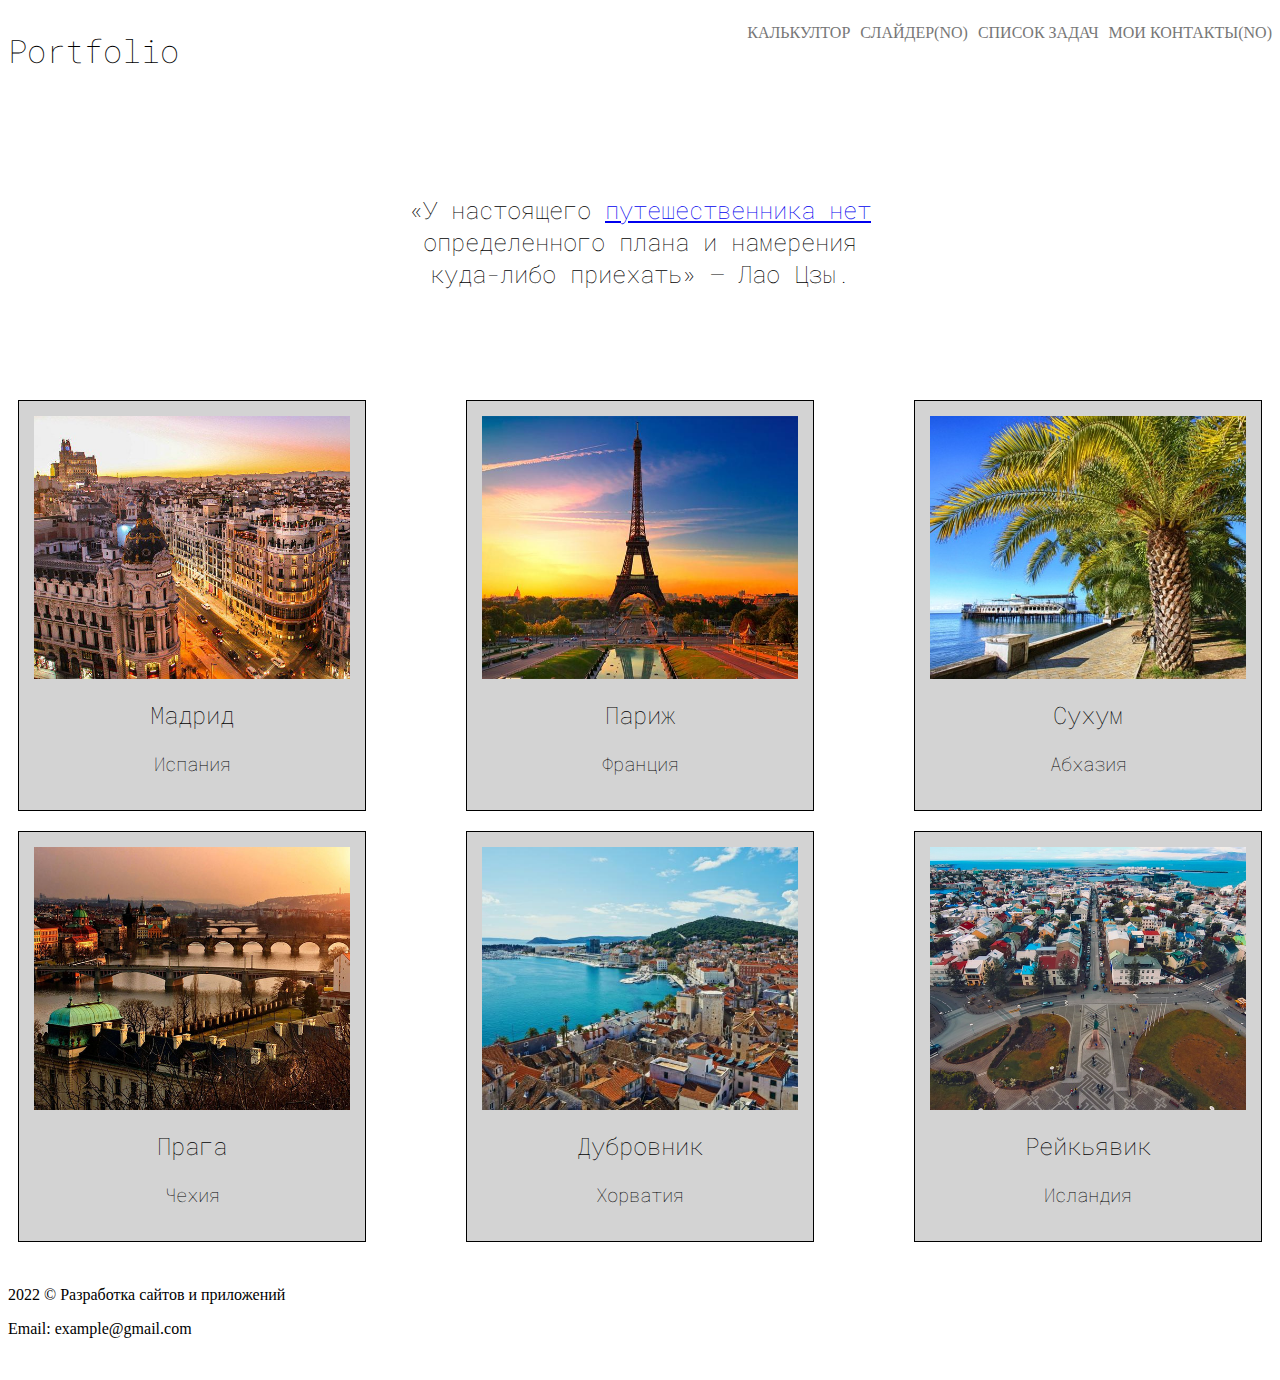
<file: index.html>
<html>
	<head>
		<title>Portfolio</title>
		<link rel="stylesheet" type="text/css" href="style.css">
		<link rel="preconnect" href="https://fonts.googleapis.com">
		<link rel="preconnect" href="https://fonts.gstatic.com" crossorigin>
		<link href="https://fonts.googleapis.com/css2?family=Roboto+Condensed:wght@300&family=Roboto+Mono:wght@500&display=swap" rel="stylesheet">
	</head>
	<body>
		<div class="header">
		<h1><a target="_blank" href="index.html">Portfolio</a></h1>
			<ul class="menu">
				<li><a target="_blank" href="calculator.html">Калькултор</a></li>
				<li><a target="_blank" href="https://www.defense.gov/">Слайдер(No)</a></li>
				<li><a target="_blank" href="tasklist.html">Список задач</a></li>
				<li><a target="_blank" href="https://www.defense.gov/">Мои контакты(No)</a></li>
			</ul>
		</div>

		<h2 class="qoute">«У настоящего <a target="_blank" href="https://google.com/">путешественника нет</a> определенного плана и намерения куда-либо приехать» — Лао Цзы.</h2>

		<div class="main">
			<div class="photo">
				<img src="1.jpg">
				<h2><a target="_blank" href="madrid.html">Мадрид</a></h2>
				<h3>Испания</h3>
			</div>
		
			<div class="photo">
				<img src="2.jpg">
				<h2><a target="_blank" href="https://www.defense.gov/">Париж </a></h2>
				<h3>Франция</h3>
			</div>

			<div class="photo">
				<img src="3.jpg">
				<h2><a target="_blank" href="https://www.defense.gov/">Сухум </a></h2>
				<h3>Абхазия</h3>
			</div>

			<div class="photo">
				<img src="4.jpg">
				<h2><a target="_blank" href="https://www.defense.gov/">Прага </a></h2>
				<h3>Чехия</h3>
			</div class="photo">

			<div class="photo">
				<img src="5.jpg">
				<h2><a target="_blank" href="https://www.defense.gov/">Дубровник </a></h2>
				<h3>Хорватия</h3>
			</div>

			<div class="photo">
		    	<img src="6.jpg">
				<h2><a target="_blank" href="https://www.defense.gov/">Рейкьявик </a></h2>
				<h3>Исландия</h3>
			</div>

		</div>

		<br>
		<p>2022 © Разработка сайтов и приложений</p>
        <p>Email: example@gmail.com</p>
        <br>
	</body>
<html>
</file>
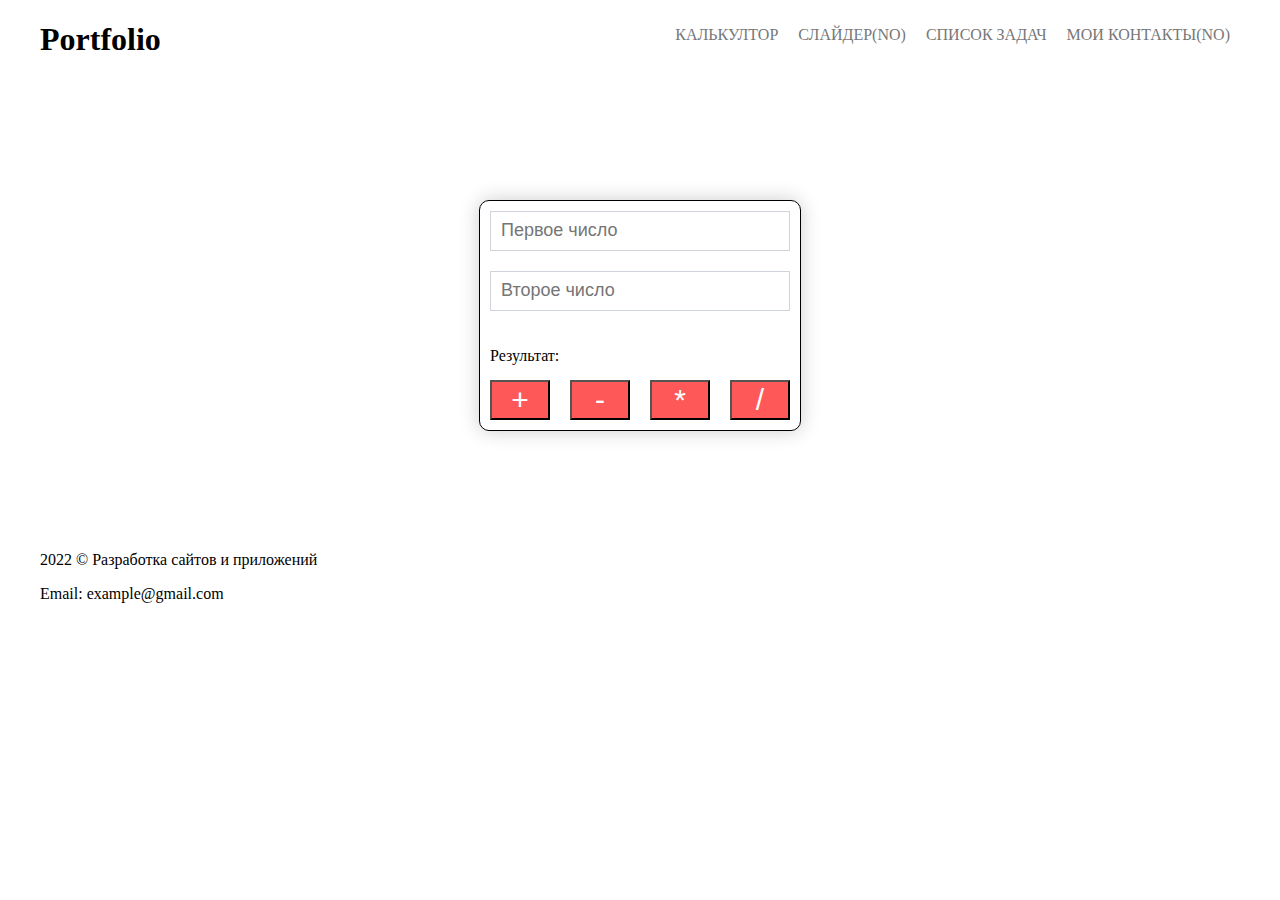
<file: calculator.html>
<html>
	<head>
		<title>Portfolio Calculator</title>
		<link rel="stylesheet" type="text/css" href="madrid.css">
		<link rel="preconnect" href="https://fonts.googleapis.com">
		<link rel="preconnect" href="https://fonts.gstatic.com" crossorigin>
		<link href="https://fonts.googleapis.com/css2?family=Roboto+Condensed:wght@300&family=Roboto+Mono:wght@500&display=swap" rel="stylesheet">
	</head>
	<body>
			<div class="header">
		<h1><a target="_blank" href="index.html">Portfolio</a></h1>
			<ul class="menu">
				<li><a target="_blank" href="calculator.html">Калькултор</a></li>
				<li><a target="_blank" href="https://www.defense.gov/">Слайдер(No)</a></li>
				<li><a target="_blank" href="tasklist.html">Список задач</a></li>
				<li><a target="_blank" href="https://www.defense.gov/">Мои контакты(No)</a></li>
			</ul>
		</div>

		<div class="calc">
			<input class="first" type="text" placeholder="Первое число">
			<input class="second" type="text" placeholder="Второе число">

			<p>Результат: <span></span></p>
			<div class="mn">
				<button class="plus">+</button>
				<button class="minus">-</button>
				<button class="mul">*</button>
				<button class="dev">/</button>
			</div>

		</div>


		<p>2022 © Разработка сайтов и приложений</p>
        <p>Email: example@gmail.com</p>

        <script type="text/javascript" src="calculator.js"></script>
	</body>
</html>
</file>
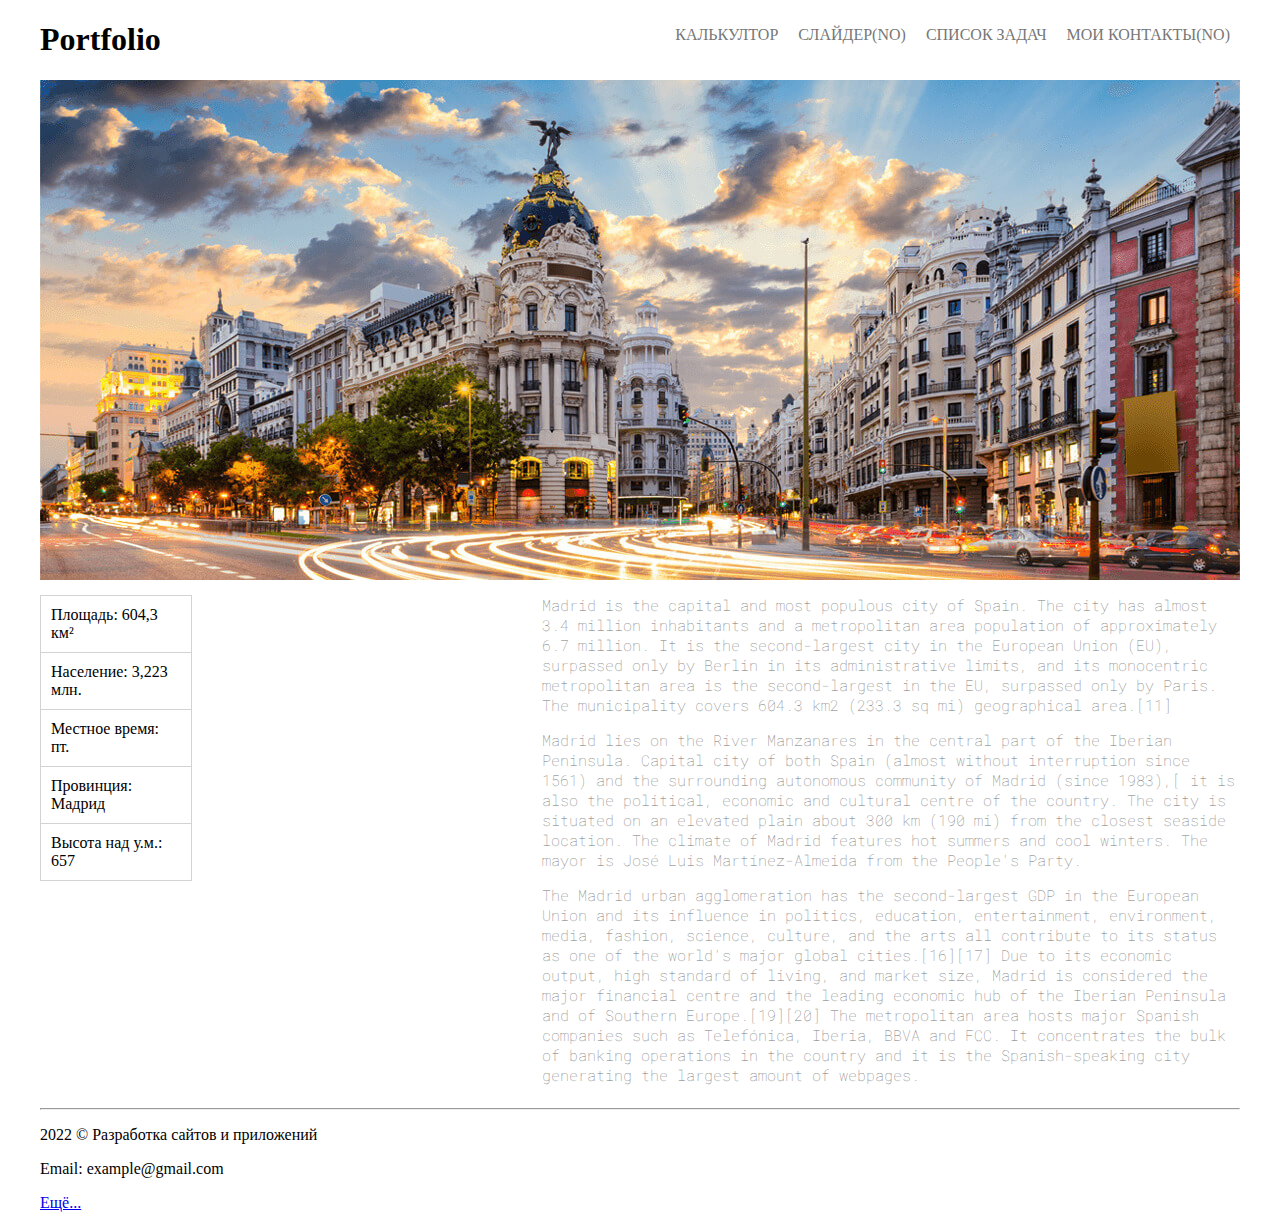
<file: madrid.html>
<html>
	<head>
		<title>Portfolio - Madrid</title>
		<link rel="stylesheet" type="text/css" href="madrid.css">
		<link rel="preconnect" href="https://fonts.googleapis.com">
		<link rel="preconnect" href="https://fonts.gstatic.com" crossorigin>
		<link href="https://fonts.googleapis.com/css2?family=Roboto+Condensed:wght@300&family=Roboto+Mono:wght@500&display=swap" rel="stylesheet">
	</head>
	<body>
			<div class="header">
		<h1><a target="_blank" href="index.html">Portfolio</a></h1>
			<ul class="menu">
				<li><a target="_blank" href="calculator.html">Калькултор</a></li>
				<li><a target="_blank" href="https://www.defense.gov/">Слайдер(No)</a></li>
				<li><a target="_blank" href="tasklist.html">Список задач</a></li>
				<li><a target="_blank" href="https://www.defense.gov/">Мои контакты(No)</a></li>
			</ul>
		</div>
		<img src="7.jpg">

		<div class="main">

		<ul class="test">
			<li><span>Площадь:</span> 604,3 км²</li>
			<li><span>Население:</span> 3,223 млн.</li>
			<li><span>Местное время:</span> пт.</li>
			<li><span>Провинция:</span> Мадрид</li>
			<li><span>Высота над у.м.:<span> 657</li>
		</ul>
		<div class="text">
		<p class="texts">Madrid is the capital and most populous city of Spain. The city has almost 3.4 million inhabitants and a metropolitan area population of approximately 6.7 million. It is the second-largest city in the European Union (EU), surpassed only by Berlin in its administrative limits, and its monocentric metropolitan area is the second-largest in the EU, surpassed only by Paris. The municipality covers 604.3 km2 (233.3 sq mi) geographical area.[11]</p>

		<p class="texts">Madrid lies on the River Manzanares in the central part of the Iberian Peninsula. Capital city of both Spain (almost without interruption since 1561) and the surrounding autonomous community of Madrid (since 1983),[ it is also the political, economic and cultural centre of the country. The city is situated on an elevated plain about 300 km (190 mi) from the closest seaside location. The climate of Madrid features hot summers and cool winters. The mayor is José Luis Martínez-Almeida from the People's Party.</p>

		<p class="texts">The Madrid urban agglomeration has the second-largest GDP in the European Union and its influence in politics, education, entertainment, environment, media, fashion, science, culture, and the arts all contribute to its status as one of the world's major global cities.[16][17] Due to its economic output, high standard of living, and market size, Madrid is considered the major financial centre and the leading economic hub of the Iberian Peninsula and of Southern Europe.[19][20] The metropolitan area hosts major Spanish companies such as Telefónica, Iberia, BBVA and FCC. It concentrates the bulk of banking operations in the country and it is the Spanish-speaking city generating the largest amount of webpages.</p>
		</div>
		</div>

		<hr>

		<p>2022 © Разработка сайтов и приложений</p>
        <p>Email: example@gmail.com</p>
        <p><a href="https://ru.wikipedia.org/wiki/%D0%9C%D0%B0%D0%B4%D1%80%D0%B8%D0%B4">Ещё...</a></p>

	</body>

</html>
</file>
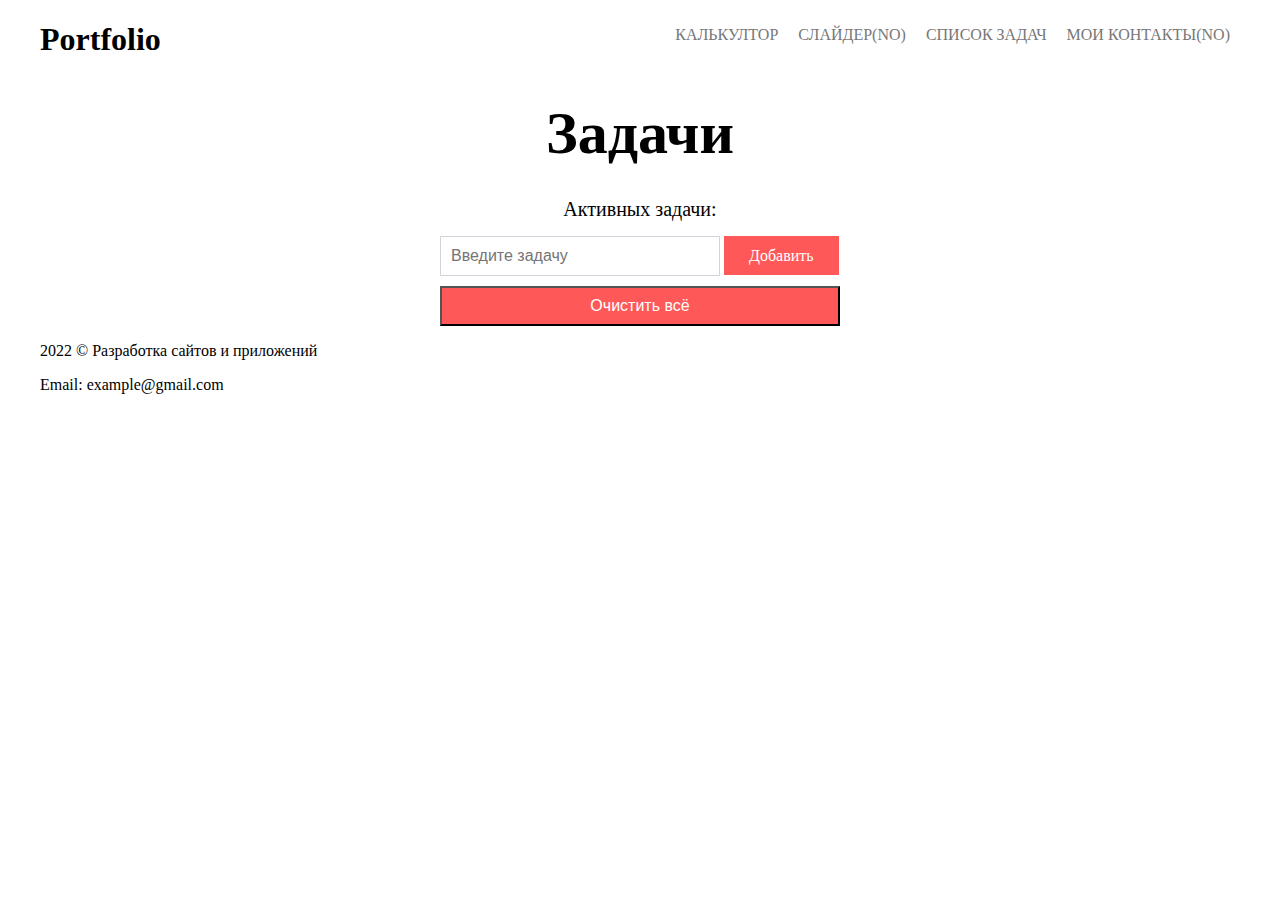
<file: tasklist.html>
<html>
	<head>
		<title>Portfolio Tasklist</title>
		<link rel="stylesheet" type="text/css" href="madrid.css">
		<link rel="preconnect" href="https://fonts.googleapis.com">
		<link rel="preconnect" href="https://fonts.gstatic.com" crossorigin>
		<link href="https://fonts.googleapis.com/css2?family=Roboto+Condensed:wght@300&family=Roboto+Mono:wght@500&display=swap" rel="stylesheet">
	</head>
	<body>
			<div class="header">
		<h1><a target="_blank" href="index.html">Portfolio</a></h1>
			<ul class="menu">
				<li><a target="_blank" href="calculator.html">Калькултор</a></li>
				<li><a target="_blank" href="https://www.defense.gov/">Слайдер(No)</a></li>
				<li><a target="_blank" href="tasklist.html">Список задач</a></li>
				<li><a target="_blank" href="https://www.defense.gov/">Мои контакты(No)</a></li>
			</ul>
		</div>

		<div class="tasklist-main">
			<div class="todo">
				<div class="todo-header">
					<h1>Задачи</h1>
					<p>Активных задачи: <span class="count"></span></p>
				</div>
				<div class="list">
					<ul></ul>
				</div>
				<div class="todo-footer">
					<input type="text" placeholder="Введите задачу">
					<span class="add">Добавить</span>
				</div>
				<button class="clear">Очистить всё</button>
			</div>
		</div>
		<div class="footer">
		<p>2022 © Разработка сайтов и приложений</p>
        <p>Email: example@gmail.com</p>
		</div>

		<script type="text/javascript" src="list.js"></script>
</body>
</html>
</file>
<file: style.css>
body {
	margin-width: 1200px;
	left: 50px;
}

ul {
	display: flex;
	list-style: none;
}

li {
	padding-left: 10px;
}

.header {
	display: flex;
	justify-content: space-between;
	align-content: center;
}

.main {
	display: flex;
	flex-wrap: wrap;
	justify-content: space-between;
}

img {
	width: 100%;
}

.main div {
	width: 25%;
	padding: 15px;
	text-align: center;
}

h1 a, .main h2 a {
	color: black;
	text-decoration: none;
}

.header ul a {
	text-decoration: none;
	text-transform: uppercase;
	color: #777777;
}

.qoute {
	max-width: 500px;
	text-align: center;
	margin: 100px auto;
	/*margin-left: 650px; *//
}

h1, h2, h3, h4, h5, h6 {
	font-family: 'Roboto Mono', monospace;
	font-weight: lighter;
}

.photo {
	border: solid;
	border-color: black;
	border-width: 1px;	
	margin: 10px;	
	background: lightgray;
}
</file>
<file: madrid.css>
body {
	width: 1200px;
	margin: 0 auto;
}


h1 a, .main h2 a {
	color: black;
	text-decoration: none;

}

.header ul a {
	text-decoration: none;
	text-transform: uppercase;
	color: #777777;
}

.menu {
	display: flex;
	list-style: none;
}

.header {
	display: flex;
	justify-content: space-between;
	align-content: center;
}

.texts {
	font-family: 'Roboto Mono', monospace;
	font-weight: lighter;
	text-decoration: none;
	color: #777777;
	padding-left: 350px;
	font-size: 15px;
}

.test li {
	list-style: none;
	padding: 10px;
	padding-left: 10px;
	border: 1px solid lightgray;
	margin-top: -1px;
}

.main {
	display: flex;
}

ul {
	padding: 0;
	display: block;
}

.menu li {
	list-style: none;
	padding: 10px;
	padding-left: 10px;
}

.test ul {
	width: 30%;
}

.text div {
	width: 70%
}

.main div {
	width: 100%;
}

.calc {
	border: 1px solid black;
	width: 300px;
	margin: 120px auto;
	border-radius: 10px;
	box-shadow: 0px 0px 20px 0px rgb(0 0 0 / 20%);
	padding: 10px;
	padding: 10px;
	border: 1px solid black;
}

.calc button {
	height: 40px;
	width: 20%;
	font-size: 30px;
	color: white;
	background: rgb(255, 88, 88);
}

.calc input {
	margin-bottom: 20px;
	width: 100%;
	height: 40px;
	box-sizing: border-box;
	border: 1px solid #ced4da;
	padding: 10px;
	font-size: 18px;
}

.calc div {
	display: flex;
	justify-content: space-between;
}

.calc p {
	margin-bottom: 15px;
}

.todo {
	width: 400px; 
	margin: 0 auto;
	margin-top: 60px;
}

.todo .todo-header {
	height: 80px;
	display: flex;
	justify-content: center;
	align-items: center;
	flex-direction: column;
}

.todo .todo-header h1 {
	font-size: 60px;
	margin: 0;
	padding-bottom: 10px; 
}

.todo .todo-header p {
	font-size: 20px;
	padding-bottom: 20px;
}

.todo .list li {
	cursor: pointer;
	font-size: 18px;
	color: black;
	display: flex;
	justify-content: space-between;
	align-items: center;
	padding: 0 10px;
	height: 40px;
	background: rgb(255, 88, 88);
}

.todo .clear {
	height: 40px;
	width: 100%;
	font-size: 16px;
	color: white;
	background: rgb(255, 88, 88);
}

.todo .todo-footer input {
	margin-bottom: 10px;
	width: 70%;
	height: 40px;
	box-sizing: border-box;
	border: 1px solid #ced4da;
	padding: 10px;
	font-size: 16px;	
}

.add {
	background: rgb(255, 88, 88);
	padding: 11px 25px;
	color: white;
	outline: none;
}

.todo .list li p {
	width: 90%;
}

.todo .list li span {
	margin-right: 10px;
	text-align: center;
	width: 0;
	opacity: 0 5;
	width: 10%;
	transition: 0.3s linear;
}

.todo .list li:hover span {
	opacity: 1.0;
}
</file>
